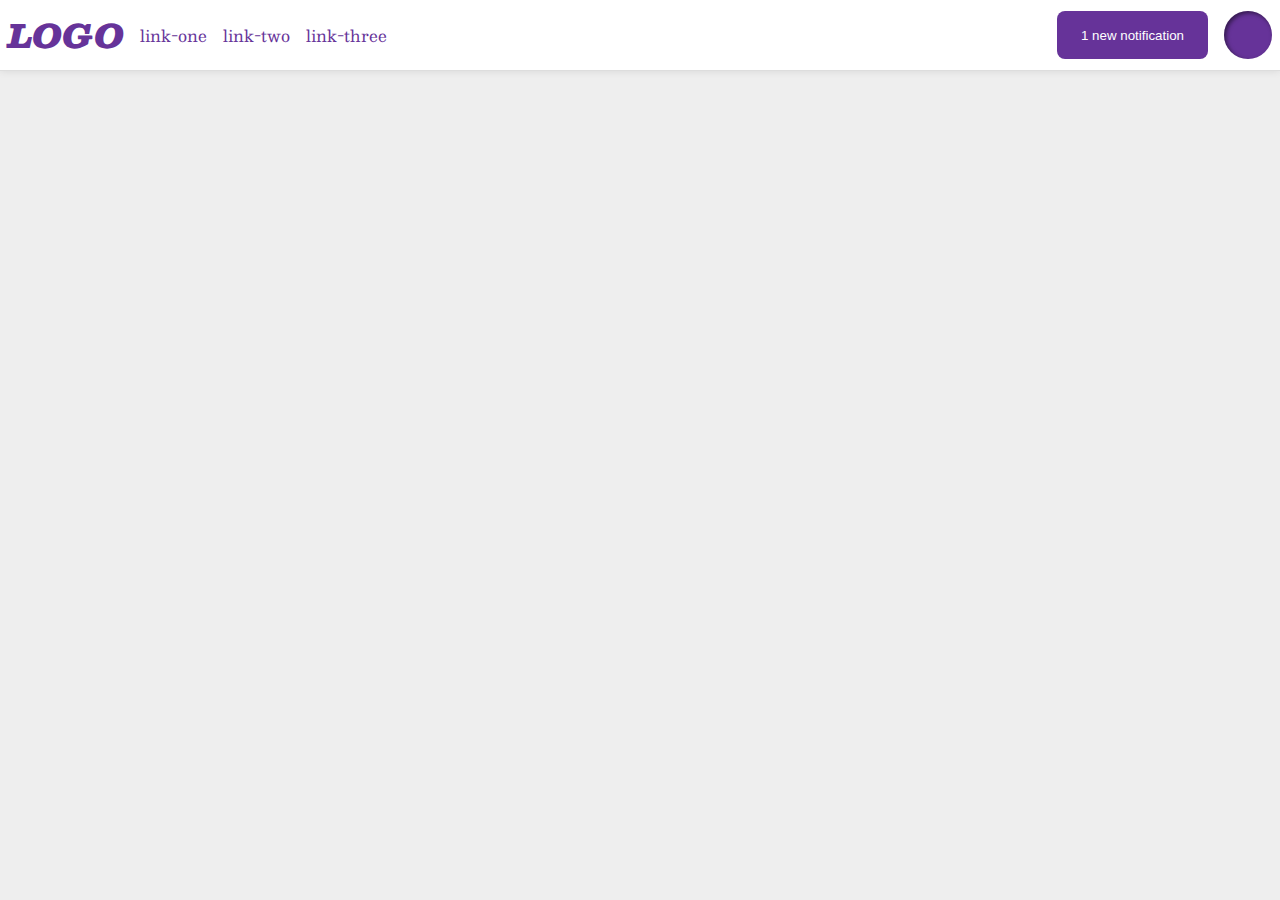
<file: flex/03-flex-header-2/index.html>
<!DOCTYPE html>
<html lang="en">
<head>
  <meta charset="UTF-8">
  <meta http-equiv="X-UA-Compatible" content="IE=edge">
  <meta name="viewport" content="width=device-width, initial-scale=1.0">
  <title>Flex Header 2</title>
  <link rel="stylesheet" href="style.css">
</head>
<body>
  <div class="header">
    <div class="left">
    <div class="logo">
      LOGO
    </div>
    <ul class="links">
      <li><a href="google.com">link-one</a></li>
      <li><a href="google.com">link-two</a></li>
      <li><a href="google.com">link-three</a></li>
    </ul>
  </div>
  <div class="right">
    <button class="notifications">
      1 new notification
    </button>
    <div class="profile-image"></div>
  </div>
  </div>
</body>
</html>
</file>
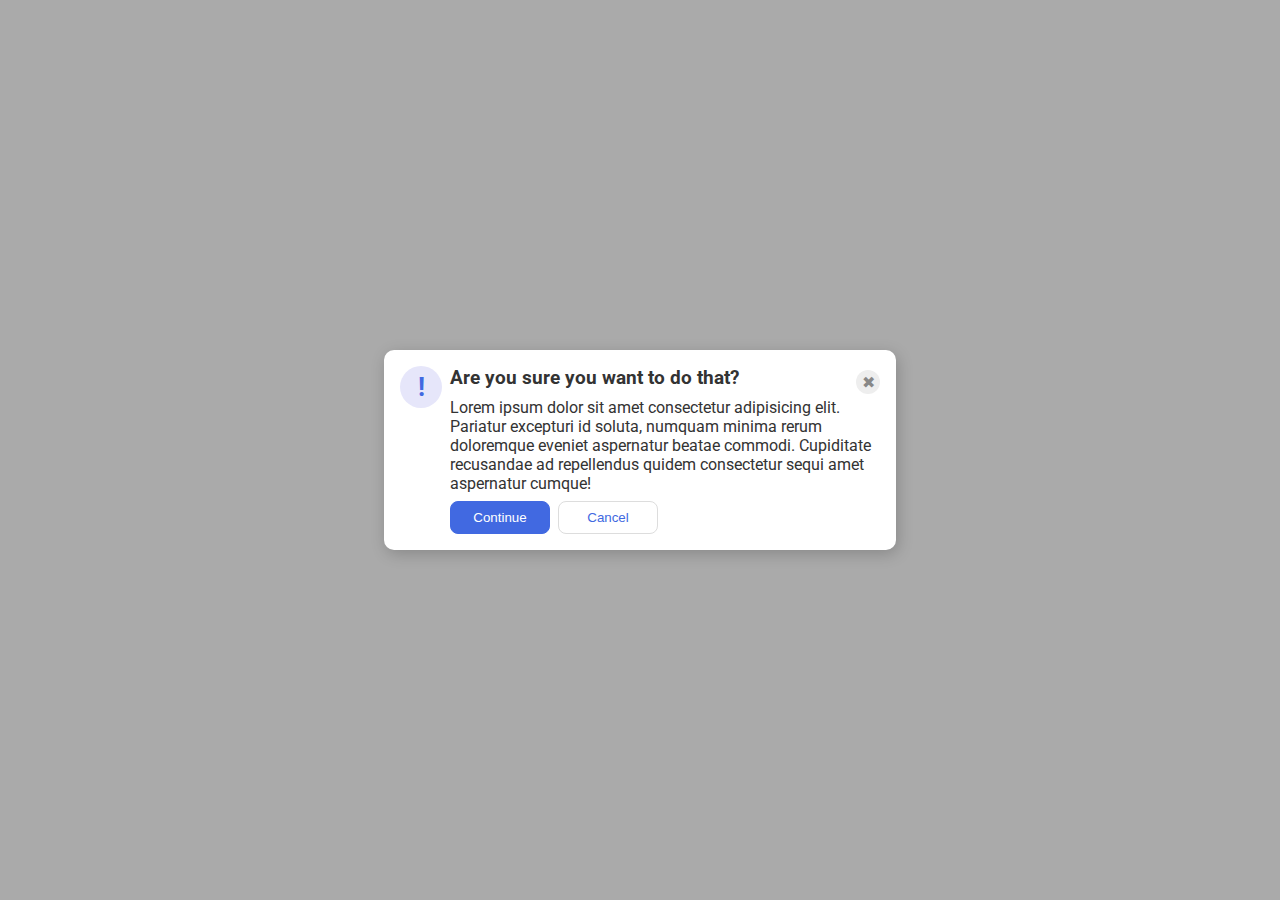
<file: flex/05-flex-modal/index.html>
<!DOCTYPE html>
<html lang="en">
<head>
  <meta charset="UTF-8">
  <meta http-equiv="X-UA-Compatible" content="IE=edge">
  <meta name="viewport" content="width=device-width, initial-scale=1.0">
  <link rel="stylesheet" href="style.css">
  <title>Modal</title>
</head>
<body>
  <div class="modal">
    <div class="icon">!</div>
    
    <div class="textbutton">
      <div class="littleTop">
    <div class="header">Are you sure you want to do that?</div>
    <div class="close-button">✖</div>
  </div>
    <div class="text">Lorem ipsum dolor sit amet consectetur adipisicing elit. Pariatur excepturi id soluta, numquam minima rerum doloremque eveniet aspernatur beatae commodi. Cupiditate recusandae ad repellendus quidem consectetur sequi amet aspernatur cumque!</div>
    <div class="bottomButtons">
    <button class="continue">Continue</button>
    <button class="cancel">Cancel</button>
  </div>
  </div>
  </div>
</body>
</html>
</file>
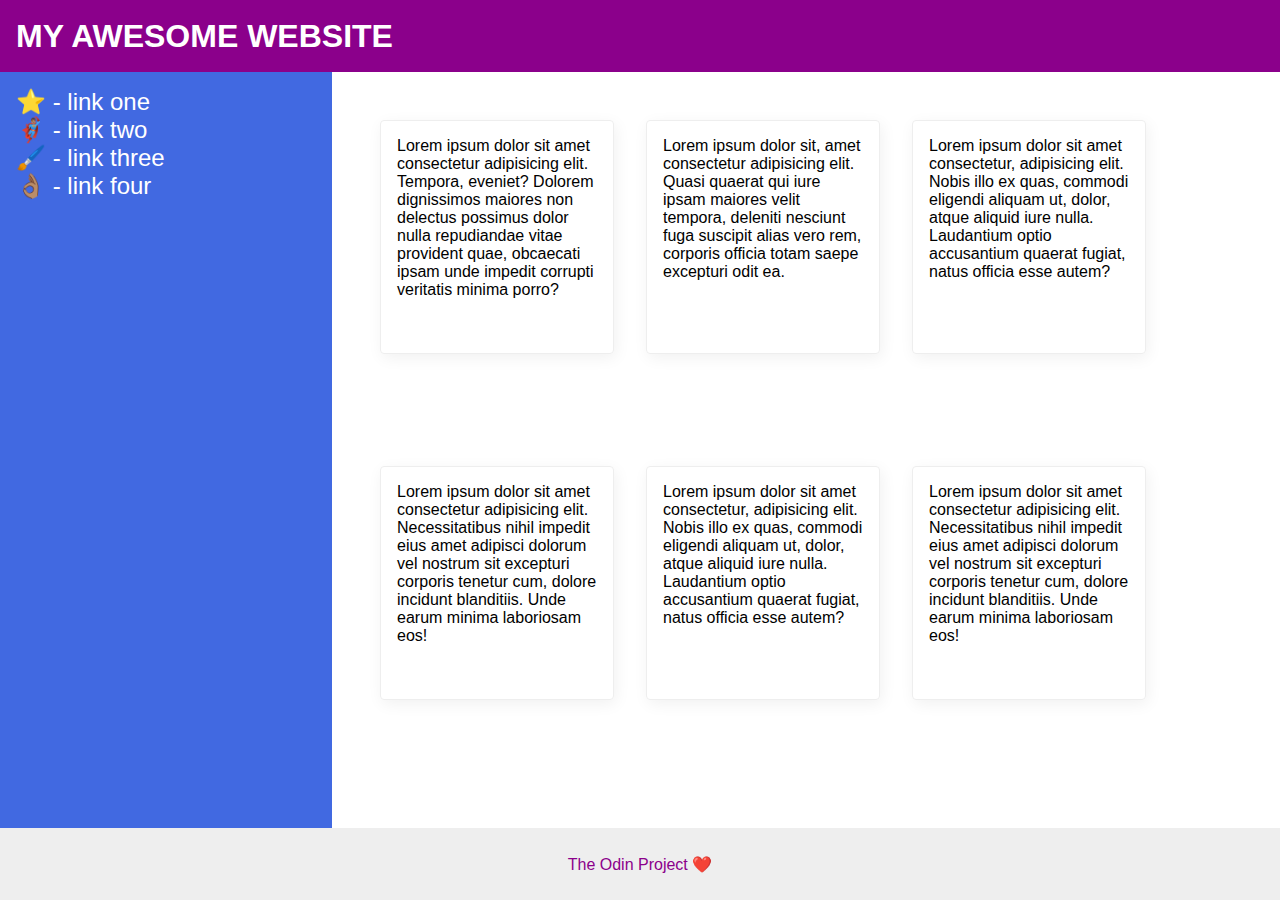
<file: flex/07-flex-layout-2/index.html>
<!DOCTYPE html>
<html lang="en">
<head>
  <meta charset="UTF-8">
  <meta http-equiv="X-UA-Compatible" content="IE=edge">
  <meta name="viewport" content="width=device-width, initial-scale=1.0">
  <title>The Holy Grail</title>
  <link rel="stylesheet" href="style.css">
</head>
<body>
  <div class="header">
    MY AWESOME WEBSITE
  </div>
  <div class="content">
  <div class="sidebar">
    <ul>
      <li><a href="google.com">⭐ - link one</a></li>
      <li><a href="google.com">🦸🏽‍♂️ - link two</a></li>
      <li><a href="google.com">🖌️ - link three</a></li>
      <li><a href="google.com">👌🏽 - link four</a></li>
    </ul>
  </div>


  <div class="card-space">
  <div class="card">Lorem ipsum dolor sit amet consectetur adipisicing elit. Tempora, eveniet? Dolorem dignissimos maiores non delectus possimus dolor nulla repudiandae vitae provident quae, obcaecati ipsam unde impedit corrupti veritatis minima porro?</div>
  <div class="card">Lorem ipsum dolor sit, amet consectetur adipisicing elit. Quasi quaerat qui iure ipsam maiores velit tempora, deleniti nesciunt fuga suscipit alias vero rem, corporis officia totam saepe excepturi odit ea.</div>
  <div class="card">Lorem ipsum dolor sit amet consectetur, adipisicing elit. Nobis illo ex quas, commodi eligendi aliquam ut, dolor, atque aliquid iure nulla. Laudantium optio accusantium quaerat fugiat, natus officia esse autem?</div>
  <div class="card">Lorem ipsum dolor sit amet consectetur adipisicing elit. Necessitatibus nihil impedit eius amet adipisci dolorum vel nostrum sit excepturi corporis tenetur cum, dolore incidunt blanditiis. Unde earum minima laboriosam eos!</div>
  <div class="card">Lorem ipsum dolor sit amet consectetur, adipisicing elit. Nobis illo ex quas, commodi eligendi aliquam ut, dolor, atque aliquid iure nulla. Laudantium optio accusantium quaerat fugiat, natus officia esse autem?</div>
  <div class="card">Lorem ipsum dolor sit amet consectetur adipisicing elit. Necessitatibus nihil impedit eius amet adipisci dolorum vel nostrum sit excepturi corporis tenetur cum, dolore incidunt blanditiis. Unde earum minima laboriosam eos!</div>
  </div>
</div>

  <div class="footer">
    The Odin Project ❤️
  </div>
</body>
</html>
</file>
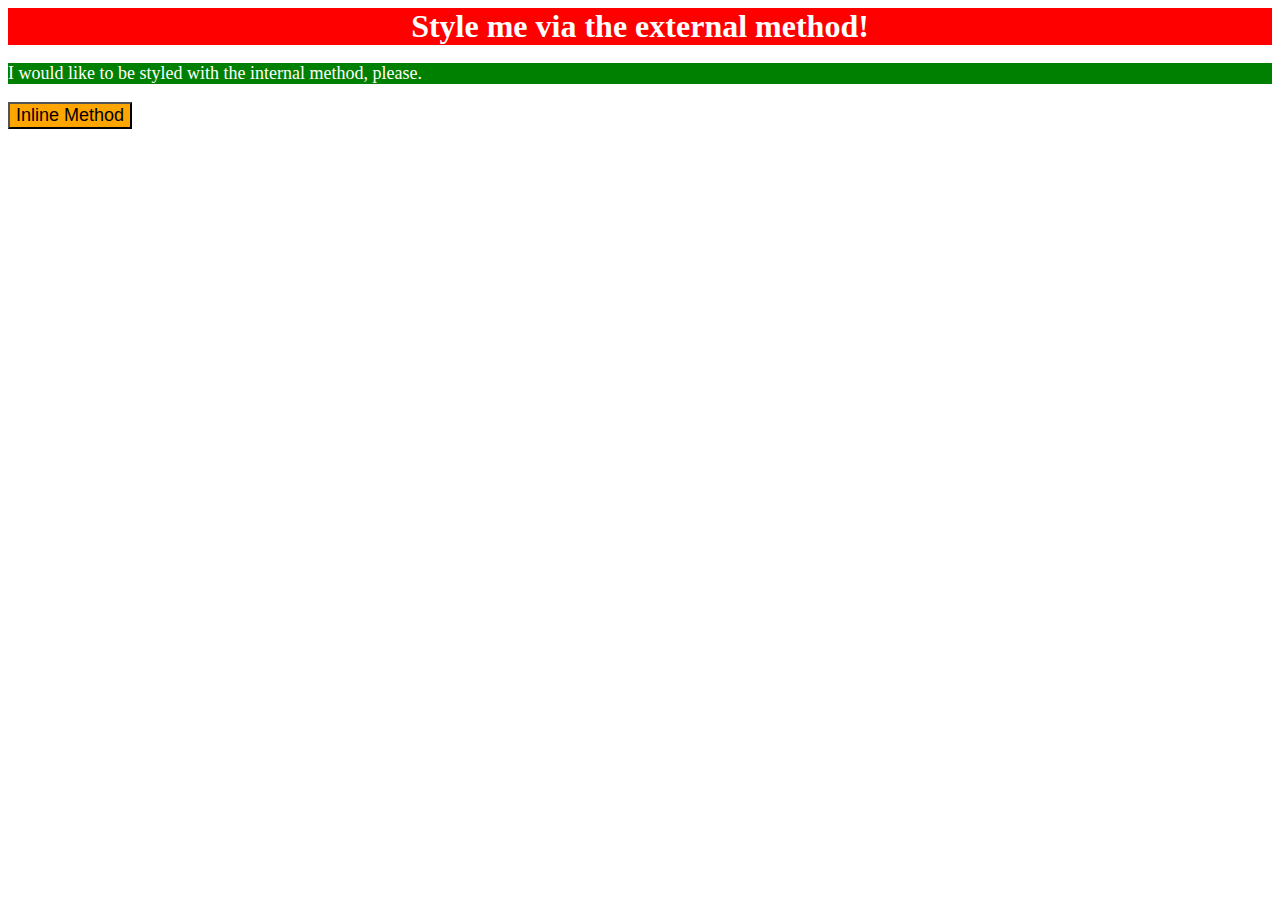
<file: foundations/01-css-methods/index.html>
<!DOCTYPE html>
<html lang="en">
<head>
  <meta charset="UTF-8">
  <meta http-equiv="X-UA-Compatible" content="IE=edge">
  <meta name="viewport" content="width=device-width, initial-scale=1.0">
  <link rel="stylesheet" href="style.css">
  <title>Methods for Adding CSS</title>
</head>
<style>
  p{
    background-color: green;
    color: white;
    font-size: 18px;
  }
</style>
<body>
  <div>Style me via the external method!</div>
  <p>I would like to be styled with the internal method, please.</p>
  <button style="background-color: orange; font-size: 18px;">Inline Method</button>
</body>
</html>
</file>
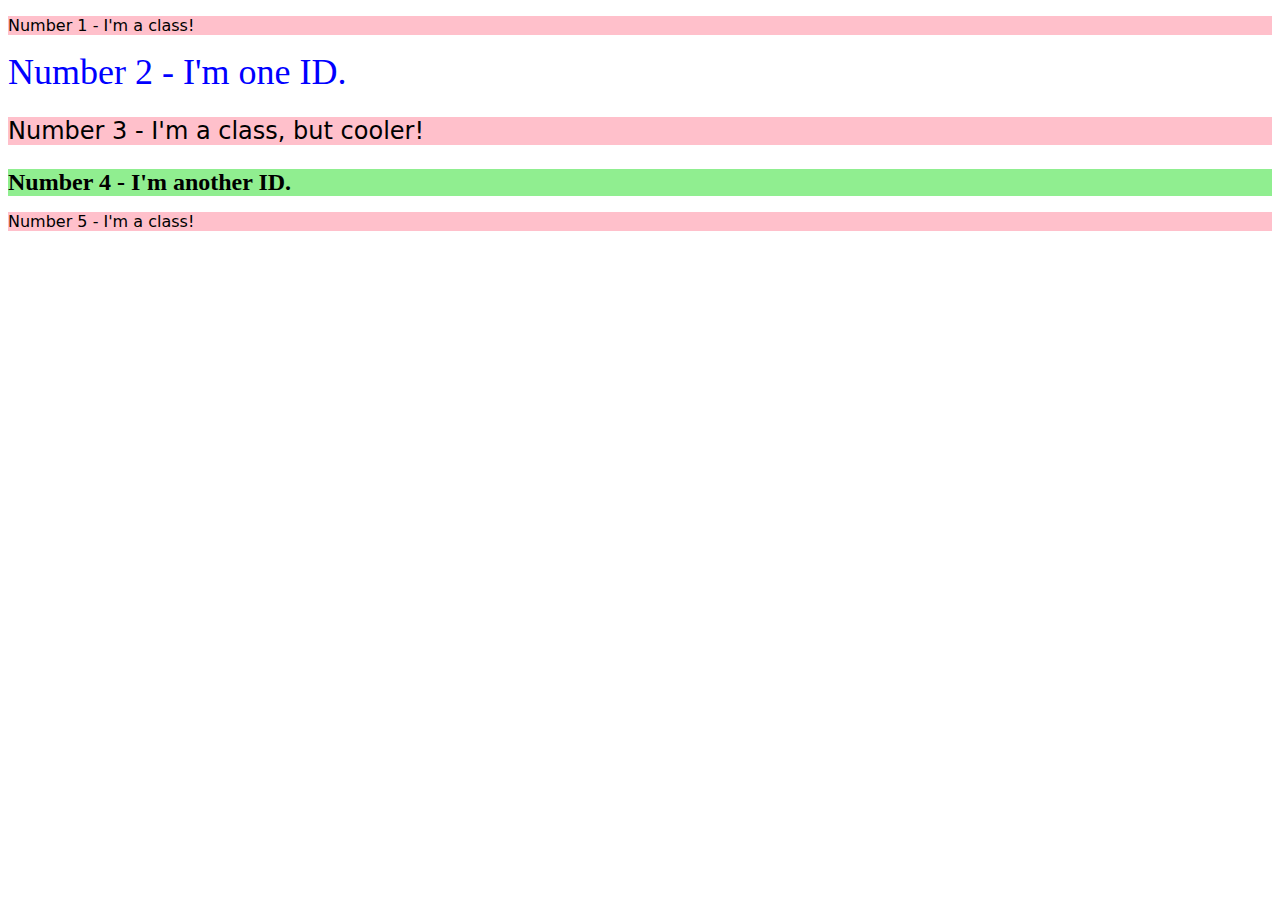
<file: foundations/02-class-id-selectors/index.html>
<!DOCTYPE html>
<html lang="en">
<head>
  <meta charset="UTF-8">
  <meta http-equiv="X-UA-Compatible" content="IE=edge">
  <meta name="viewport" content="width=device-width, initial-scale=1.0">
  <title>Class and ID Selectors</title>
  <link rel="stylesheet" href="style.css">
</head>
<body>
  <p class="odd-num">Number 1 - I'm a class!</p>
  <div id="id2">Number 2 - I'm one ID.</div>
  <p class="odd-num cooler">Number 3 - I'm a class, but cooler!</p>
  <div id="id4">Number 4 - I'm another ID.</div>
  <p class="odd-num">Number 5 - I'm a class!</p>
</body>
</html>
</file>
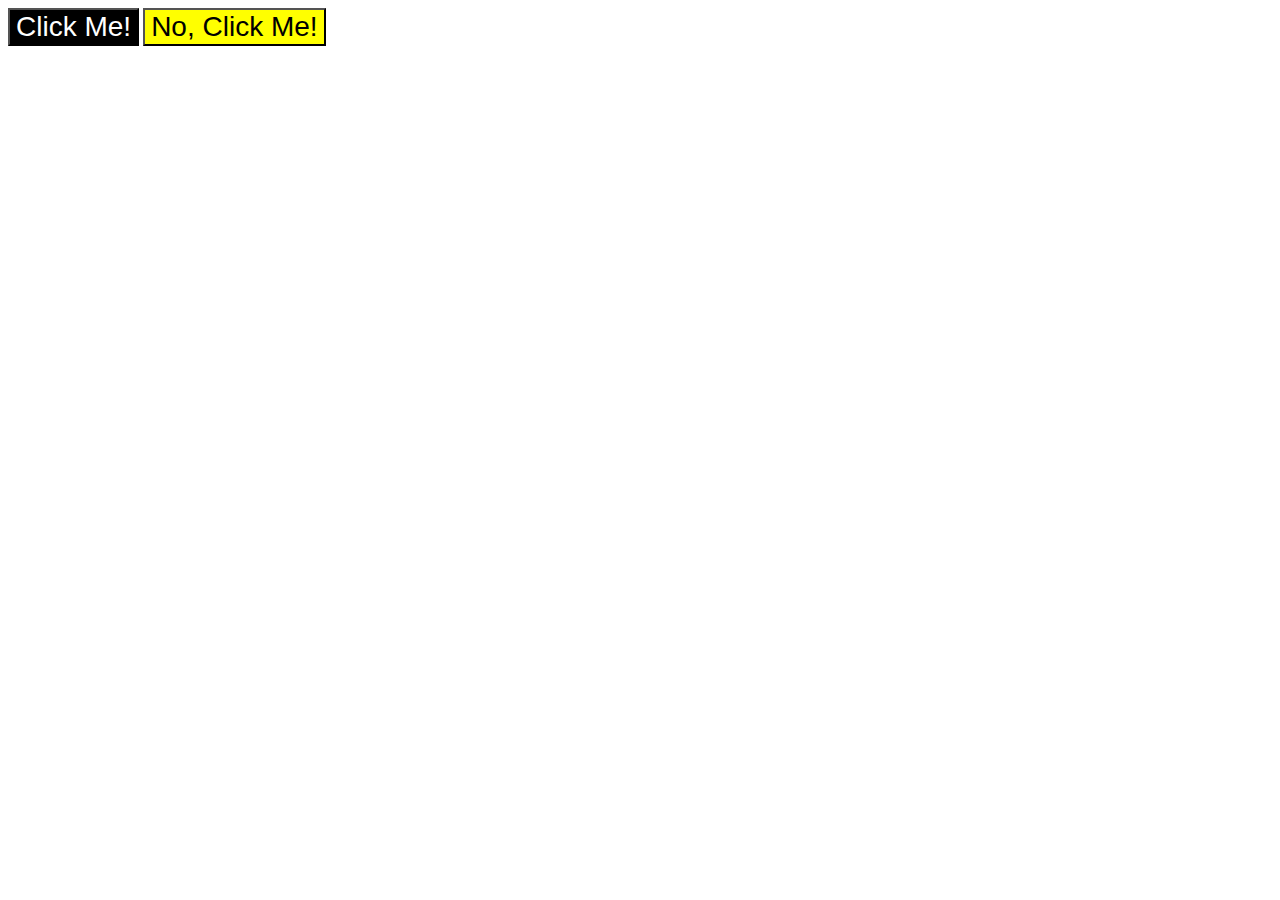
<file: foundations/03-grouping-selectors/index.html>
<!DOCTYPE html>
<html lang="en">
<head>
  <meta charset="UTF-8">
  <meta http-equiv="X-UA-Compatible" content="IE=edge">
  <meta name="viewport" content="width=device-width, initial-scale=1.0">
  <title>Grouping Selectors</title>
  <link rel="stylesheet" href="style.css">
</head>
<body>
  <button class="one">Click Me!</button>
  <button class="two">No, Click Me!</button>
</body>
</html>
</file>
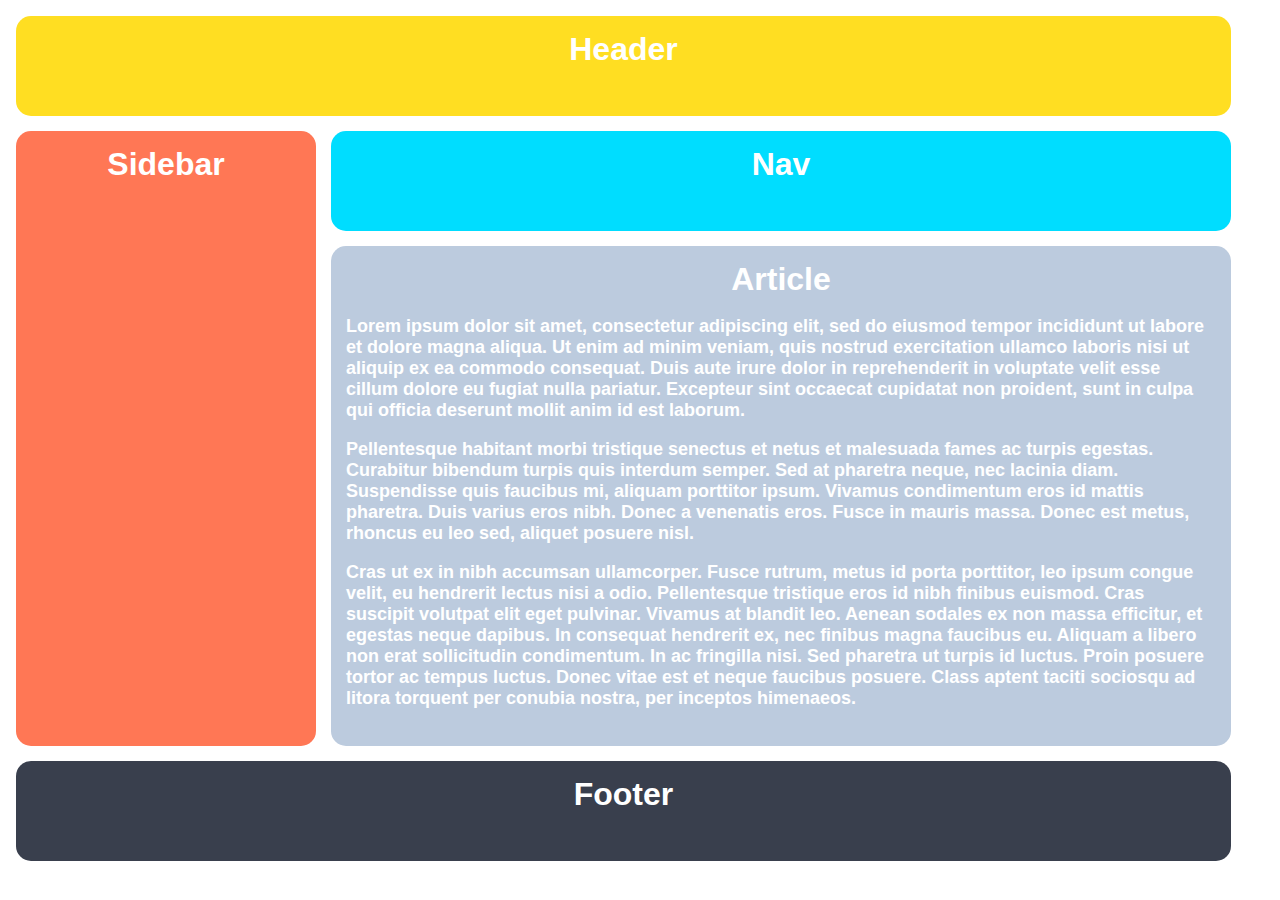
<file: grid/01-grid-layout-1/index.html>
<!DOCTYPE html>
<html lang="en">
<head>
  <meta charset="UTF-8">
  <meta http-equiv="X-UA-Compatible" content="IE=edge">
  <meta name="viewport" content="width=device-width, initial-scale=1.0">
  <title>The Holy Grail</title>
  <link rel="stylesheet" href="style.css">
</head>
<body>
  <div class="container">
    <div class="header" id="header">Header</div>
    <div class="sidebar" id="sidebar">Sidebar</div>
    <div class="nav" id="nav">Nav</div>
    <div class="article" id="article">Article
      <p>Lorem  ipsum dolor sit amet, consectetur adipiscing elit, sed do eiusmod tempor incididunt ut labore et dolore magna aliqua. Ut enim ad minim veniam, quis nostrud exercitation ullamco laboris nisi ut aliquip ex ea commodo consequat. Duis aute irure dolor in reprehenderit in voluptate velit esse cillum dolore eu fugiat nulla pariatur. Excepteur sint occaecat cupidatat non proident, sunt in culpa qui officia deserunt mollit anim id est laborum.</p>
      <p>Pellentesque habitant morbi tristique senectus et netus et malesuada fames ac turpis egestas. Curabitur bibendum turpis quis interdum semper. Sed at pharetra neque, nec lacinia diam. Suspendisse quis faucibus mi, aliquam porttitor ipsum. Vivamus condimentum eros id mattis pharetra. Duis varius eros nibh. Donec a venenatis eros. Fusce in mauris massa. Donec est metus, rhoncus eu leo sed, aliquet posuere nisl.</p>
      <p>Cras ut ex in nibh accumsan ullamcorper. Fusce rutrum, metus id porta porttitor, leo ipsum congue velit, eu hendrerit lectus nisi a odio. Pellentesque tristique eros id nibh finibus euismod. Cras suscipit volutpat elit eget pulvinar. Vivamus at blandit leo. Aenean sodales ex non massa efficitur, et egestas neque dapibus. In consequat hendrerit ex, nec finibus magna faucibus eu. Aliquam a libero non erat sollicitudin condimentum. In ac fringilla nisi. Sed pharetra ut turpis id luctus. Proin posuere tortor ac tempus luctus. Donec vitae est et neque faucibus posuere. Class aptent taciti sociosqu ad litora torquent per conubia nostra, per inceptos himenaeos.</p>
    </div>
    <div class="footer" id="footer">Footer</div>
  </div>
</body>
</html>
</file>
<file: flex/03-flex-header-2/style.css>
/* this is some magical font-importing.  
you'll learn about it later. */
@import url('https://fonts.googleapis.com/css2?family=Besley:ital,wght@0,400;1,900&display=swap');

body {
  margin: 0;
  background: #eee;
  font-family: Besley, serif;
}

.header {
  background: white;
  border-bottom: 1px solid #ddd;
  box-shadow: 0 0 8px rgba(0,0,0,.1);
  padding: 8px;
  display: flex;
  align-items: center;
  justify-content: space-between;
}

.profile-image {
  background: rebeccapurple;
  box-shadow: inset 2px 2px 4px rgba(0,0,0,.5);
  border-radius: 50%;
  width: 48px;
  height:  48px;
}

.logo {
  color: rebeccapurple;
  font-size: 32px;
  font-weight: 900;
  font-style: italic;
  padding: 0;
  margin: 0;
}

.left{
  display: flex;
  margin: 0;
  padding: 0;
  gap: 16px;
}

.right{
  display: flex;
  margin: 0;
  padding: 0;
  gap: 16px;
}

button {
  border: none;
  border-radius: 8px;
  background: rebeccapurple;
  color: white;
  padding: 8px 24px;
}

a {
  /* this removes the line under our links */
  text-decoration: none;
  color: rebeccapurple;
}

ul {
  list-style-type: none;
  display: flex;
  align-items: center;
  margin: 0;
  padding: 0;
  gap: 16px;
}
</file>
<file: flex/05-flex-modal/style.css>
@import url('https://fonts.googleapis.com/css2?family=Roboto:wght@400;700&display=swap');

html, body {
  height: 100%;
}

body {
  font-family: Roboto, sans-serif;
  margin: 0;
  background: #aaa;
  color: #333;
  /* I'll give you this one for free lol */
  display: flex;
  align-items: center;
  justify-content: center;
}

.modal {
  background: white;
  width: 480px;
  border-radius: 10px;
  box-shadow: 2px 4px 16px rgba(0,0,0,.2);
  padding: 16px;
  display: flex;
}



.icon {
  color: royalblue;
  font-size: 26px;
  font-weight: 700;
  background: lavender;
  width: 42px;
  height: 42px;
  border-radius: 50%;
  margin-right: 8px;
  display: flex;
  flex-direction: column;
  flex-shrink: 0;
  align-items: center;
  justify-content: center;
}

.littleTop{
  display: flex;
  justify-content: space-between;
  align-items: center;
}

.textbutton {
  display: flex;
  flex-direction: column;
}

.header{
  font-size: larger;
  font-weight: bold;
  margin-bottom: 2%;
}

.close-button {
  background: #eee;
  border-radius: 50%;
  color: #888;
  font-weight: 400;
  font-size: 16px;
  height: 24px;
  width: 24px;
  display: flex;
  align-items: center;
  justify-content: center;
}

.bottomButtons {
  display: flex;
  margin-top: 8px;
  gap: 8px
}

button {
  padding: 8px 16px;
  border-radius: 8px;
  width: 100px;
}

button.continue {
  background: royalblue;
  border: 1px solid royalblue;
  color: white;
}

button.cancel {
  background: white;
  border: 1px solid #ddd;
  color: royalblue;
}
</file>
<file: flex/07-flex-layout-2/style.css>
body {
  font-family: -apple-system, BlinkMacSystemFont, 'Segoe UI', Roboto, Oxygen, Ubuntu, Cantarell, 'Open Sans', 'Helvetica Neue', sans-serif;
  margin: 0;
  display: flex;
  flex-direction: column;
  min-height: 100vh;
}

.header {
  height: 72px;
  background: darkmagenta;
  color: white;
  padding-left: 16px;
  font-size: 32px;
  font-weight: 900;
  display: flex;
  align-items: center;
}

.content {
  display: flex;
  flex-grow: 1;

}

.footer {
  height: 72px;
  background: #eee;
  color: darkmagenta;
  display: flex;
  justify-content: center;
  align-items: center;
  margin-top: auto;
}

.sidebar {
  display: flex;
  flex-shrink: 0;
  width: 300px;
  padding: 16px;
  background: royalblue;
}

.card-space {
  display: flex;
  flex-wrap: wrap;
  padding: 32px;
}

.card {
  border: 1px solid #eee;
  box-shadow: 2px 4px 16px rgba(0,0,0,.06);
  border-radius: 4px;
  width: 200px;
  height: 200px;
  margin: 16px;
  padding: 16px;
}

ul {
  list-style-type: none;
  padding: 0;
  margin: 0;
}

a {
  text-decoration: none;
  color: white;
  font-size: 24px;
}
</file>
<file: foundations/01-css-methods/style.css>
div{
    background-color: red;
    color: white;
    font-size: 32px;
    text-align: center;
    font-weight: bold;

}
</file>
<file: foundations/02-class-id-selectors/style.css>
.odd-num{
    background-color: pink;
    font-family: 'Veranda','DejaVu Sans',sans-serif;
}

.cooler{
    font-size: 24px;
}

#id2{
    color: blue;
    font-size: 36px;
}

#id4{
    background-color: lightgreen;
    font-size: 24px;
    font-weight: bold;
}
</file>
<file: foundations/03-grouping-selectors/style.css>
.one,
.two {
    font-size: 28px;
    font-family: 'Helvetica', 'Times New Roman', sans-serif;
}

.one{
    background-color: black;
    color: white;
}

.two{
    background-color: yellow;
}
</file>
<file: grid/01-grid-layout-1/style.css>
body, html {
  height: 100%;
  margin: 0;
}

.container {
  text-align: center;
  display: grid;
  grid-template-rows: 100px 100px 500px 100px;
  grid-template-columns: 300px 900px;
  grid-template-areas: 
  "header header"
  "sidebar nav"
  "sidebar article"
  "footer footer";
  column-gap: 15px;
  row-gap: 15px;
  height: 100%;
  padding: 16px;
  box-sizing: border-box;
}

.container div {
  padding: 15px;
  font-size: 32px;
  font-family: Helvetica;
  font-weight: bold;
  color: white;
  border-radius: 15px;
}

.header {
  background-color: #FFDE22;
  grid-area: header;
}

.sidebar {
  background-color: #FF7755;
  grid-area: sidebar;
}

.nav {
  background-color: #00DDFF;
  grid-area: nav;
}

.article {
  background-color: #bccbde;
  grid-area: article;
}

.article p {
  font-size: 18px;
  font-family: sans-serif;
  color: white;
  text-align: left;
}

.footer {
  background-color: #393f4d;
  grid-area: footer;
}
</file>
